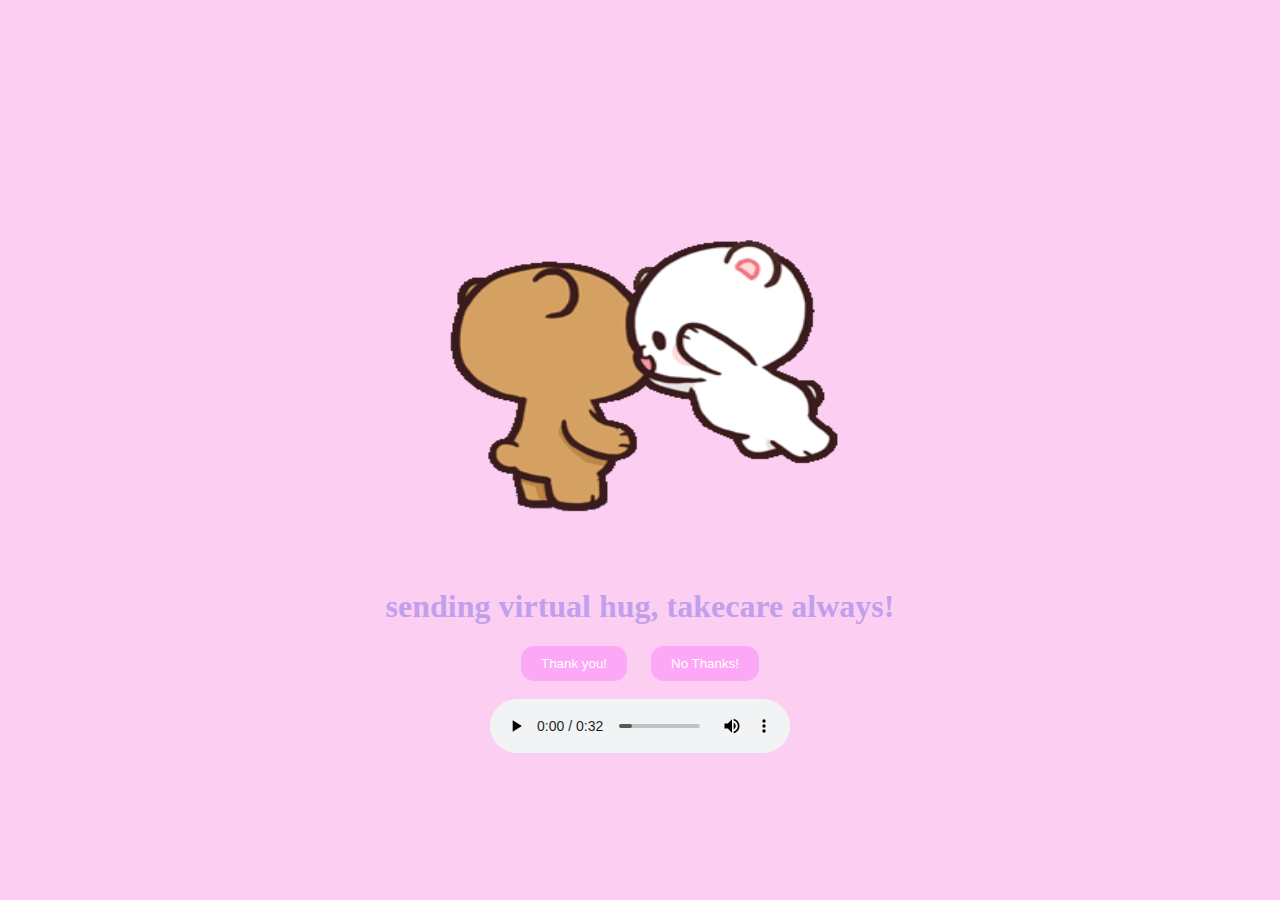
<file: index.html>
<!DOCTYPE html>
<html lang="en"><head><meta http-equiv="Content-Type" content="text/html; charset=UTF-8">
    <link rel="shortcut icon" href="logo_cute.png">
    <meta name="viewport" content="width=device-width, initial-scale=1.0">
    <title>imshy</title>
    <style>
        body {
            display: flex;
            justify-content: center;
            align-items: center;
            height: 100vh;
            margin: 0;
            background-color: #fccff2;
        }
        
        .container {
            text-align: center;
            position: relative;
        }

        img {
            height: 400px;
            width: 600px;
            margin-bottom: 20px;
        }

        .tanong {
            color: #c09fec;
        }

        .buttons {
            margin-top: 20px;
        }

        button {
            background-color: #fda8f6;
            color: rgb(255, 255, 255);
            border: none;
            padding: 10px 20px;
            border-radius: 13px;
            cursor: pointer;
            margin: 0 10px;
        }

        button:hover {
            background-color: #ff00aa;
        }
        .link-button {
    font-style: italic;
    display: inline-block;
    padding: 10px 10px;
    font-size: 30px;
    text-align: center;
    text-decoration: none;
    cursor: pointer;
    color: #faa6e8;
    background-color: transparent;
    border-radius: 5px;
    transition: background-color 0.3s ease;

}

.link-button:hover {
    background-color: #ff00aa;
    color: #ffffff;
}
    </style>
</head>
<body>
    <div class="container">
        <img  src="Hug1.gif" alt="gif" >
        <h1 class="tanong">sending virtual hug, 
            takecare always! </h1>
        <div class="buttons">
            <button class="yes-btn">Thank you!</button>
            <button class="no-btn">No Thanks!</button>
            <br>
            <br>
            <html>
    <body>
    <audio controls autoplay loop>
      <source src="you ll be safe here.mp3" type="audio/mpeg">
      <source src="you ll be safe here.mp3" type="audio/mav">
      Your browser does not support the audio element.
    
    </audio>
    
    </body>
    </html>
        </div>
    </div>
    
    <script>
        const container = document.querySelector('.container');
        const question = document.querySelector('.tanong');
        const noBtn = document.querySelector('.no-btn');

        document.querySelector('.yes-btn').addEventListener('click', () => {
            question.innerHTML = '<a href="flower.html" class="link-button">u want flowers? (click)</a>';
        });

        noBtn.addEventListener('mouseover', () => {
            const containerRect = container.getBoundingClientRect();
            const noBtnRect = noBtn.getBoundingClientRect();
            const i = Math.random() * (containerRect.width - noBtnRect.width);
            const j = Math.random() * (containerRect.height - noBtnRect.height);
            noBtn.style.position = 'absolute';
            noBtn.style.left = i + 'px';
            noBtn.style.top = j + 'px';
        });
    </script>

    
</body></html>
</file>
